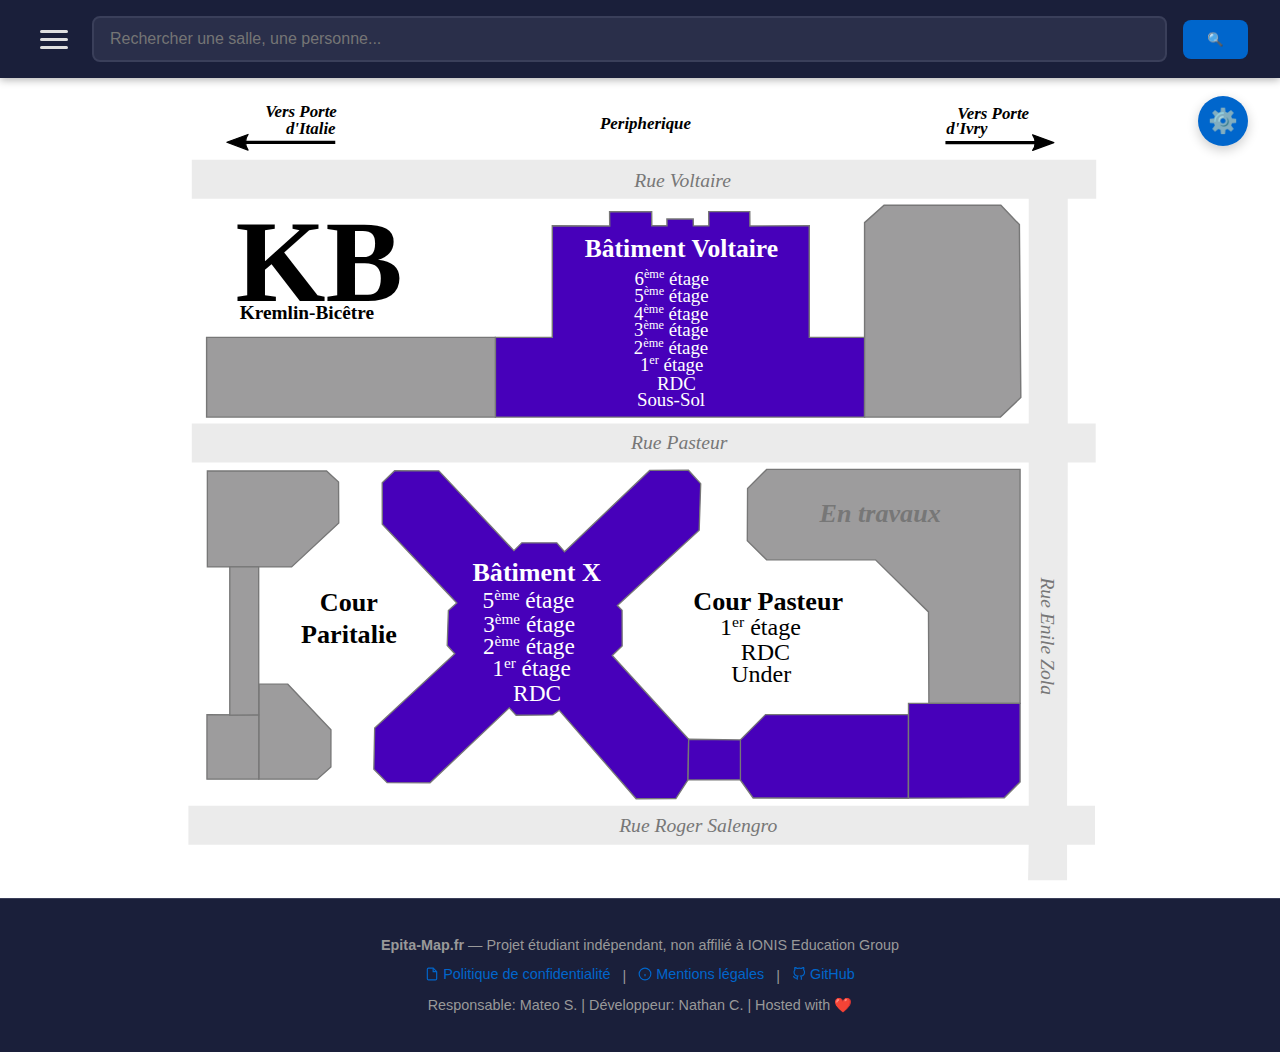
<file: src/index.html>
<!DOCTYPE html>
<html lang="fr">
<head>
    <meta charset="utf-8" />
    <meta name="viewport" content="width=device-width, initial-scale=1" />
    <meta name="description" content="Epita-Map: Trouvez facilement votre salle à Epita et oubliez les 404 Room Not Found" />
    <meta name="keywords" content="Epimap Epita Map Plan Campus Epitech KB Villejuif" />
    <meta name="author" content="Nathan Chevalier & Mateo S." />
    <meta name="theme-color" content="#0d1230" />
    <title>Epimap</title>
    <link rel="icon" type="image/png" href="img/favicon.png" />

<style>
/* Reset & Base */
* {
    margin: 0;
    padding: 0;
    box-sizing: border-box;
}

body {
    font-family: -apple-system, BlinkMacSystemFont, 'Segoe UI', Roboto, Oxygen, Ubuntu, Cantarell, sans-serif;
    background: #f5f5f5;
    color: #333;
    overflow-x: hidden;
    position: relative;
}

body.legal-mode {
    overflow: hidden;
}

body.darkmode {
    background: #0d1230;
    color: #e0e0e0;
}

/* Header */
header {
    display: flex;
    align-items: center;
    gap: 1rem;
    padding: 1rem 2rem;
    background: white;
    box-shadow: 0 2px 8px rgba(0,0,0,0.1);
    position: sticky;
    top: 0;
    z-index: 100;
}

body.darkmode header {
    background: #1a1f3a;
    box-shadow: 0 2px 8px rgba(0,0,0,0.3);
}

#btn-menu {
    cursor: pointer;
    display: flex;
    flex-direction: column;
    gap: 5px;
    padding: 8px;
    transition: transform 0.2s;
}

#btn-menu:hover {
    transform: scale(1.1);
}

#btn-menu div {
    width: 28px;
    height: 3px;
    background: #333;
    border-radius: 2px;
    transition: 0.3s;
}

body.darkmode #btn-menu div {
    background: #e0e0e0;
}

header input[type="text"] {
    flex: 1;
    padding: 0.75rem 1rem;
    border: 2px solid #ddd;
    border-radius: 8px;
    font-size: 1rem;
    outline: none;
    transition: border 0.2s;
}

header input[type="text"]:focus {
    border-color: #0066cc;
}

body.darkmode header input[type="text"] {
    background: #2a2f4a;
    border-color: #3a3f5a;
    color: #e0e0e0;
}

header button {
    padding: 0.75rem 1.5rem;
    background: #0066cc;
    color: white;
    border: none;
    border-radius: 8px;
    cursor: pointer;
    font-weight: 600;
    transition: background 0.2s;
}

header button:hover {
    background: #0052a3;
}

header button::before {
    content: "🔍";
}

/* Settings Button */
#btn-settings {
    position: fixed;
    top: 6rem;
    right: 2rem;
    width: 50px;
    height: 50px;
    background: #0066cc;
    border-radius: 50%;
    cursor: pointer;
    box-shadow: 0 4px 12px rgba(0,0,0,0.2);
    z-index: 99;
    display: flex;
    align-items: center;
    justify-content: center;
    transition: transform 0.2s;
}

#btn-settings:hover {
    transform: scale(1.1);
}

#btn-settings::before {
    content: "⚙️";
    font-size: 1.5rem;
}

/* Navigation Menu */
#nav-menu {
    position: fixed;
    left: -400px;
    top: 0;
    width: 380px;
    height: 100vh;
    background: white;
    box-shadow: 2px 0 12px rgba(0,0,0,0.15);
    padding: 2rem;
    transition: left 0.3s ease;
    z-index: 101;
    overflow-y: auto;
}

body.darkmode #nav-menu {
    background: #1a1f3a;
}

#nav-menu.active {
    left: 0;
}

#nav-menu ul {
    list-style: none;
}

#nav-menu > ul > li {
    margin-bottom: 1rem;
}

#nav-menu a {
    display: block;
    padding: 0.75rem 1rem;
    color: #333;
    text-decoration: none;
    border-radius: 6px;
    transition: background 0.2s;
    font-weight: 500;
}

body.darkmode #nav-menu a {
    color: #e0e0e0;
}

#nav-menu a.menu-itm-campus {
    background: #0066cc;
    color: white;
    font-weight: 600;
    font-size: 1.1rem;
    margin-bottom: 0.5rem;
}

#nav-menu a.menu-itm-campus:hover {
    background: #0052a3;
}

#nav-menu a.menu-itm-building {
    background: #f0f0f0;
    font-weight: 600;
    margin-left: 1rem;
    margin-top: 0.5rem;
}

body.darkmode #nav-menu a.menu-itm-building {
    background: #2a2f4a;
}

#nav-menu a.menu-itm-building:hover {
    background: #e0e0e0;
}

body.darkmode #nav-menu a.menu-itm-building:hover {
    background: #3a3f5a;
}

#nav-menu a.menu-itm-stage {
    background: transparent;
    margin-left: 2rem;
    padding: 0.5rem 1rem;
    font-size: 0.9rem;
}

#nav-menu a.menu-itm-stage:hover {
    background: #f9f9f9;
}

body.darkmode #nav-menu a.menu-itm-stage:hover {
    background: #2a2f4a;
}

#nav-menu ul ul {
    margin-top: 0.5rem;
}

#infooter {
    margin-top: 3rem;
    padding-top: 2rem;
    border-top: 1px solid #ddd;
    font-size: 0.85rem;
    color: #666;
    line-height: 1.6;
}

body.darkmode #infooter {
    border-color: #3a3f5a;
    color: #999;
}

#infooter a {
    color: #0066cc;
    text-decoration: none;
}

#infooter a:hover {
    text-decoration: underline;
}

/* Settings Panel */
#settings {
    position: fixed;
    right: -400px;
    top: 0;
    width: 380px;
    height: 100vh;
    background: white;
    box-shadow: -2px 0 12px rgba(0,0,0,0.15);
    padding: 2rem;
    transition: right 0.3s ease;
    z-index: 101;
    overflow-y: auto;
}

body.darkmode #settings {
    background: #1a1f3a;
}

#settings.active {
    right: 0;
}

#settings h3 {
    margin-bottom: 2rem;
    font-size: 1.5rem;
}

.setting {
    display: flex;
    align-items: center;
    justify-content: space-between;
    margin-bottom: 1.5rem;
    padding: 1rem;
    background: #f9f9f9;
    border-radius: 8px;
}

body.darkmode .setting {
    background: #2a2f4a;
}

.setting select {
    padding: 0.5rem;
    border: 1px solid #ddd;
    border-radius: 6px;
    background: white;
    color: #333;
    cursor: pointer;
}

body.darkmode .setting select {
    background: #1a1f3a;
    border-color: #3a3f5a;
    color: #e0e0e0;
}

#settings > span {
    display: block;
    margin-top: 2rem;
    padding-top: 2rem;
    border-top: 1px solid #ddd;
    font-size: 0.85rem;
    color: #666;
    line-height: 1.6;
}

body.darkmode #settings > span {
    border-color: #3a3f5a;
    color: #999;
}

#settings a {
    color: #0066cc;
    text-decoration: none;
}

#settings a:hover {
    text-decoration: underline;
}

/* Toggle Switch */
.onoffswitch {
    position: relative;
    width: 60px;
}

.onoffswitch-checkbox {
    position: absolute;
    opacity: 0;
    pointer-events: none;
}

.onoffswitch-label {
    display: block;
    overflow: hidden;
    cursor: pointer;
    height: 30px;
    padding: 0;
    line-height: 30px;
    border-radius: 30px;
    background-color: #ccc;
    transition: background-color 0.3s ease-in;
}

.onoffswitch-label:before {
    content: "";
    display: block;
    width: 26px;
    height: 26px;
    margin: 2px;
    background: white;
    position: absolute;
    top: 0;
    bottom: 0;
    right: 28px;
    border-radius: 50%;
    transition: all 0.3s ease-in 0s;
}

.onoffswitch-checkbox:checked + .onoffswitch-label {
    background-color: #0066cc;
}

.onoffswitch-checkbox:checked + .onoffswitch-label:before {
    right: 2px;
}

/* Container & Map */
#container {
    width: 100%;
    height: calc(100vh - 80px);
    min-height: 600px;
    overflow: auto;
    display: flex;
    align-items: center;
    justify-content: center;
    background: white;
    position: relative;
}

#container.legal-view {
    position: fixed;
    top: 0;
    left: 0;
    width: 100vw;
    height: 100vh;
    min-height: 100vh;
    display: block;
    align-items: initial;
    justify-content: initial;
    overflow-y: auto;
    overflow-x: hidden;
    z-index: 1000;
}

body.darkmode #container {
    background: #0d1230;
}

#container.darkmap {
    background: #0d1230;
}

#container svg {
    width: 100%;
    height: 100%;
    object-fit: contain;
}

/* Info Menu */
#info-menu {
    position: fixed;
    right: -420px;
    top: 0;
    width: 400px;
    height: 100vh;
    background: white;
    box-shadow: -2px 0 12px rgba(0,0,0,0.15);
    padding: 2rem;
    transition: right 0.3s ease;
    z-index: 101;
    overflow-y: auto;
}

body.darkmode #info-menu {
    background: #1a1f3a;
}

#info-menu.active {
    right: 0;
}

#info-menu h4 {
    margin-bottom: 0.5rem;
    font-size: 1.2rem;
}

#info-menu h5 {
    margin-top: 1rem;
    margin-bottom: 0.5rem;
}

#info-menu span {
    color: #666;
    font-size: 0.9rem;
}

body.darkmode #info-menu span {
    color: #999;
}

.search-result {
    padding: 1rem;
    background: #f9f9f9;
    border-radius: 8px;
    margin-bottom: 1rem;
    cursor: pointer;
    transition: background 0.2s;
}

body.darkmode .search-result {
    background: #2a2f4a;
}

.search-result:hover {
    background: #e0e0e0;
}

body.darkmode .search-result:hover {
    background: #3a3f5a;
}

.search-result h4 {
    margin-bottom: 0.5rem;
}

/* Map Label */
#map-label {
    position: fixed;
    bottom: 2rem;
    left: 2rem;
    background: white;
    padding: 1rem 1.5rem;
    border-radius: 8px;
    box-shadow: 0 2px 12px rgba(0,0,0,0.15);
    display: none;
    align-items: center;
    gap: 1rem;
}

body.darkmode #map-label {
    background: #1a1f3a;
}

#map-label.active {
    display: flex;
}

.map-icon {
    width: 40px;
    height: 40px;
    background: #0066cc;
    border-radius: 50%;
    display: flex;
    align-items: center;
    justify-content: center;
}

.map-icon::before {
    content: "📍";
    font-size: 1.5rem;
}

/* Footer */
footer {
    padding: 2rem;
    text-align: center;
    background: white;
    border-top: 1px solid #ddd;
    font-size: 0.9rem;
    color: #666;
}

body.darkmode footer {
    background: #1a1f3a;
    border-color: #3a3f5a;
    color: #999;
}

footer a {
    color: #0066cc;
    text-decoration: none;
}

footer a:hover {
    text-decoration: underline;
}

/* Cache */
#cache {
    display: none;
}

/* Legal Pages */
.legal-page {
    max-width: 900px;
    margin: 0 auto;
    padding: 3rem 2rem;
    background: white !important;
    border-radius: 0;
    color: #111 !important;
    min-height: 100vh;
    box-sizing: border-box;
}

.legal-page h1 {
    font-size: 2rem;
    margin-bottom: 1.5rem;
    color: #0066cc;
    display: flex;
    align-items: center;
    gap: 0.75rem;
}

.legal-page h1 svg {
    width: 32px;
    height: 32px;
    flex-shrink: 0;
}

.legal-page h2 {
    font-size: 1.5rem;
    margin-top: 2rem;
    margin-bottom: 1rem;
    color: #333;
    display: flex;
    align-items: center;
    gap: 0.5rem;
}

.legal-page h2 svg {
    width: 24px;
    height: 24px;
    flex-shrink: 0;
}

.legal-page p {
    line-height: 1.8;
    margin-bottom: 1rem;
    color: #111;
}

.legal-page ul {
    margin-left: 2rem;
    margin-bottom: 1rem;
    line-height: 1.8;
}

.legal-page li {
    margin-bottom: 0.5rem;
    color: #111;
}

.legal-page a {
    color: #0066cc;
    text-decoration: none;
    display: inline-flex;
    align-items: center;
    gap: 0.25rem;
}

.legal-page a:hover {
    text-decoration: underline;
}

.legal-page a svg {
    width: 14px;
    height: 14px;
}

.legal-page .info-box {
    padding: 1rem;
    margin-bottom: 1rem;
    background: #e8f4fd;
    border-left: 4px solid #0066cc;
    border-radius: 4px;
}

.legal-page .warning-box {
    padding: 1rem;
    margin-bottom: 1rem;
    background: #fff3cd;
    border-left: 4px solid #ffc107;
    border-radius: 4px;
}

.legal-page .btn-back {
    display: inline-flex;
    align-items: center;
    gap: 0.5rem;
    margin-top: 2rem;
    padding: 0.75rem 2rem;
    background: #0066cc;
    color: white !important;
    border: none;
    border-radius: 8px;
    cursor: pointer;
    font-size: 1rem;
    font-weight: 600;
    text-decoration: none;
    transition: background 0.2s;
}

.legal-page .btn-back:hover {
    background: #0052a3;
}

.legal-page .btn-back svg {
    width: 18px;
    height: 18px;
}

.legal-page em {
    color: #666;
}

.legal-page .contact-info {
    display: flex;
    align-items: center;
    gap: 0.5rem;
    margin-bottom: 0.5rem;
}

.legal-page .contact-info svg {
    width: 18px;
    height: 18px;
    flex-shrink: 0;
}

/* Responsive Legal Pages */
@media (max-width: 1024px) {
    .legal-page {
        max-width: 100%;
        padding: 2rem 1.5rem 4rem 1.5rem;
    }
}

@media (max-width: 768px) {
    header {
        padding: 0.75rem 1rem;
        flex-wrap: wrap;
    }

    header input[type="text"] {
        width: 100%;
        order: 3;
        margin-top: 0.5rem;
    }

    #nav-menu, #settings, #info-menu {
        width: 90%;
        max-width: 350px;
    }

    #nav-menu {
        left: -100%;
    }

    #settings, #info-menu {
        right: -100%;
    }

    #btn-settings {
        right: 1rem;
        width: 45px;
        height: 45px;
    }

    #container {
        height: calc(100vh - 120px);
    }

    .legal-page {
        padding: 2rem 1rem 5rem 1rem;
    }

    .legal-page h1 {
        font-size: 1.5rem;
    }

    .legal-page h1 svg {
        width: 28px;
        height: 28px;
    }

    .legal-page h2 {
        font-size: 1.2rem;
        margin-top: 1.5rem;
    }

    .legal-page h2 svg {
        width: 20px;
        height: 20px;
    }

    .legal-page ul {
        margin-left: 1.5rem;
    }

    .legal-page .btn-back {
        width: calc(100% - 2rem);
        max-width: 500px;
        justify-content: center;
        padding: 1rem 1.5rem;
        position: fixed;
        bottom: 1rem;
        left: 50%;
        transform: translateX(-50%);
        margin: 0;
        background: #0066cc;
        box-shadow: 0 -4px 20px rgba(0,0,0,0.2);
        z-index: 100;
    }
}

@media (max-width: 480px) {
    .legal-page {
        padding: 1.5rem 1rem 6rem 1rem;
        min-height: 100vh;
    }

    .legal-page h1 {
        font-size: 1.3rem;
        flex-wrap: wrap;
        margin-bottom: 1rem;
    }

    .legal-page h2 {
        font-size: 1.1rem;
        flex-wrap: wrap;
        margin-top: 1.5rem;
    }

    .legal-page p {
        font-size: 0.95rem;
    }

    .legal-page ul {
        margin-left: 1rem;
        font-size: 0.95rem;
    }

    .legal-page .info-box,
    .legal-page .warning-box {
        padding: 0.75rem;
        font-size: 0.9rem;
    }

    .legal-page .contact-info {
        flex-direction: column;
        align-items: flex-start;
        gap: 0.25rem;
    }

    .legal-page .btn-back {
        width: calc(100% - 2rem);
        position: fixed;
        bottom: 1rem;
        left: 1rem;
        transform: none;
        padding: 1rem;
        box-shadow: 0 -4px 20px rgba(0,0,0,0.25);
    }
}

/* Loading Spinner */
.loading {
    display: inline-block;
    width: 50px;
    height: 50px;
    border: 4px solid rgba(0,102,204,0.2);
    border-radius: 50%;
    border-top-color: #0066cc;
    animation: spin 1s linear infinite;
}

@keyframes spin {
    to { transform: rotate(360deg); }
}
</style>
</head>

<body class="darkmode">

<header>
    <div id="btn-menu">
        <div></div>
        <div></div>
        <div></div>
    </div>
    <input type="text" name="search" placeholder="Rechercher une salle, une personne..." />
    <button></button>
</header>

<div id="btn-settings"></div>

<nav id="info-menu">
    <div>
        <div></div>
        <div>
            <h4>Nom de la salle</h4>
            <span>Description de la salle</span>
            <div>
                <div></div>
                <div>
                    <h5>Nom de la personne</h5>
                    <span>Description de la personne</span>
                </div>
            </div>
        </div>
    </div>
    <div>
        <div id="search-result-template" class="search-result">
            <h4></h4>
            <span></span>
        </div>
    </div>
</nav>

<nav id="nav-menu">
    <div style="padding: 1rem; margin-bottom: 1rem; background: rgba(0,102,204,0.1); border-radius: 8px; font-size: 0.85rem;">
        <strong>ℹ️ Navigation</strong><br>
        Cliquez sur un campus puis sur un étage pour afficher le plan
    </div>
    <ul>
        <li><a href="#kb" class="menu-itm-campus" data-map="maps/kb.svg">🏫 Kremlin-Bicêtre</a>
            <ul>
                <li><a href="#voltaire" class="menu-itm-building">Voltaire</a>
                    <ul>
                        <li><a href="#kb-v-1" class="menu-itm-stage" data-map="maps/kb-voltaire-f-1.svg">Voltaire Sous-sol</a></li>
                        <li><a href="#kb-v0" class="menu-itm-stage" data-map="maps/kb-voltaire-f0.svg">Voltaire RdC</a></li>
                        <li><a href="#kb-v1" class="menu-itm-stage" data-map="maps/kb-voltaire-f1.svg">Voltaire 1er étage</a></li>
                        <li><a href="#kb-v2" class="menu-itm-stage" data-map="maps/kb-voltaire-f2.svg">Voltaire 2ème étage</a></li>
                        <li><a href="#kb-v3" class="menu-itm-stage" data-map="maps/kb-voltaire-f3.svg">Voltaire 3ème étage</a></li>
                        <li><a href="#kb-v4" class="menu-itm-stage" data-map="maps/kb-voltaire-f4.svg">Voltaire 4ème étage</a></li>
                        <li><a href="#kb-v5" class="menu-itm-stage" data-map="maps/kb-voltaire-f5.svg">Voltaire 5ème étage</a></li>
                        <li><a href="#kb-v6" class="menu-itm-stage" data-map="maps/kb-voltaire-f6.svg">Voltaire 6ème étage</a></li>
                    </ul>
                </li>
                <li><a href="#paritalie" class="menu-itm-building">Paritalie</a>
                    <ul>
                        <li><a href="#kb-p0" class="menu-itm-stage" data-map="maps/kb-paritalie-f0.svg">Paritalie RdC</a></li>
                        <li><a href="#kb-p1" class="menu-itm-stage" data-map="maps/kb-paritalie-f1.svg">Paritalie 1er étage</a></li>
                        <li><a href="#kb-p2" class="menu-itm-stage" data-map="maps/kb-paritalie-f2.svg">Paritalie 2ème étage</a></li>
                        <li><a href="#kb-p3" class="menu-itm-stage" data-map="maps/kb-paritalie-f3.svg">Paritalie 3ème étage</a></li>
                        <li><a href="#kb-p4" class="menu-itm-stage" data-map="maps/kb-paritalie-f4.svg">Paritalie 4ème étage</a></li>
                        <li><a href="#kb-p5" class="menu-itm-stage" data-map="maps/kb-paritalie-f5.svg">Paritalie 5ème étage</a></li>
                    </ul>
                </li>
                <li><a href="#pasteur" class="menu-itm-building">Pasteur</a>
                    <ul>
                        <li><a href="#kb-pa-2" class="menu-itm-stage" data-map="maps/kb-pasteur-f-2.svg">Pasteur -2 (Under)</a></li>
                        <li><a href="#kb-pa-1" class="menu-itm-stage" data-map="maps/kb-pasteur-f-1.svg">Pasteur -1 (Inter-sol)</a></li>
                        <li><a href="#kb-pa0" class="menu-itm-stage" data-map="maps/kb-pasteur-f0.svg">Pasteur RdC</a></li>
                        <li><a href="#kb-pa1" class="menu-itm-stage" data-map="maps/kb-pasteur-f1.svg">Pasteur 1er étage</a></li>
                        <li><a href="#kb-pa2" class="menu-itm-stage" data-map="maps/kb-pasteur-f2.svg">Pasteur 2ème étage</a></li>
                    </ul>
                </li>
            </ul>
        </li>

        <li><a href="#vj" class="menu-itm-campus" data-map="maps/vj.svg">🏫 Villejuif</a>
            <ul>
                <li><a href="#va" class="menu-itm-building">VA</a>
                    <ul>
                        <li><a href="#vj-va-1" class="menu-itm-stage" data-map="maps/vj-va-f-1.svg">VA Sous-sol</a></li>
                        <li><a href="#vj-va0" class="menu-itm-stage" data-map="maps/vj-va-f0.svg">VA RdC</a></li>
                        <li><a href="#vj-va1" class="menu-itm-stage" data-map="maps/vj-va-f1.svg">VA 1er étage</a></li>
                        <li><a href="#vj-va2" class="menu-itm-stage" data-map="maps/vj-va-f2.svg">VA 2ème étage</a></li>
                        <li><a href="#vj-va3" class="menu-itm-stage" data-map="maps/vj-va-f3.svg">VA 3ème étage</a></li>
                    </ul>
                </li>
                <li><a href="#vb" class="menu-itm-building">VB</a>
                    <ul>
                        <li><a href="#vj-vb0" class="menu-itm-stage">VB 0 (Bientôt)</a></li>
                        <li><a href="#vj-vb1" class="menu-itm-stage">VB 1 (Bientôt)</a></li>
                    </ul>
                </li>
                <li><a href="#vjc" class="menu-itm-building">VJC</a>
                    <ul>
                        <li><a href="#vj-vjc0b" class="menu-itm-stage" data-map="maps/vj-vjc-f0b.svg">VJC RdC Bas</a></li>
                        <li><a href="#vj-vjc0h" class="menu-itm-stage" data-map="maps/vj-vjc-f0h.svg">VJC RdC Haut</a></li>
                        <li><a href="#vj-vjc1" class="menu-itm-stage" data-map="maps/vj-vjc-f1.svg">VJC 1er étage</a></li>
                        <li><a href="#vj-vjc2" class="menu-itm-stage" data-map="maps/vj-vjc-f2.svg">VJC 2ème étage</a></li>
                        <li><a href="#vj-vjc3" class="menu-itm-stage" data-map="maps/vj-vjc-f3.svg">VJC 3ème étage</a></li>
                    </ul>
                </li>
            </ul>
        </li>

        <li><a href="#lyon" class="menu-itm-campus">🏫 Lyon</a>
            <ul>
                <li><a href="#lyon1" class="menu-itm-building">Lyon (Bientôt)</a></li>
            </ul>
        </li>

        <li><a href="#toulouse" class="menu-itm-campus">🏫 Toulouse</a>
            <ul>
                <li><a href="#tlse" class="menu-itm-building">Toulouse (Bientôt)</a></li>
            </ul>
        </li>

        <li><a href="#special" class="menu-itm-campus">⭐ SPÉCIALES</a>
            <ul>
                <li><a href="#events" class="menu-itm-building">Événements</a>
                    <ul>
                        <li><a href="#prologin2025" class="menu-itm-stage" data-map="maps/others-prologin-f2025.svg">Finale Prologin 2025</a></li>
                    </ul>
                </li>
            </ul>
        </li>

        <div id="infooter">
            <strong style="display: flex; align-items: center; gap: 0.5rem; margin-bottom: 1rem;">
                <svg viewBox="0 0 24 24" fill="none" stroke="currentColor" stroke-width="2" style="width: 20px; height: 20px;">
                    <circle cx="12" cy="12" r="10"/>
                    <line x1="12" y1="16" x2="12" y2="12"/>
                    <line x1="12" y1="8" x2="12.01" y2="8"/>
                </svg>
                Informations légales
            </strong>
            
            <p style="display: flex; align-items: center; gap: 0.5rem; margin-bottom: 0.5rem;">
                <svg viewBox="0 0 24 24" fill="none" stroke="currentColor" stroke-width="2" style="width: 16px; height: 16px;">
                    <path d="M4 4h16c1.1 0 2 .9 2 2v12c0 1.1-.9 2-2 2H4c-1.1 0-2-.9-2-2V6c0-1.1.9-2 2-2z"/>
                    <polyline points="22,6 12,13 2,6"/>
                </svg>
                Responsable : <a href="mailto:mateo.schwab@epita.fr">mateo.schwab@epita.fr</a>
            </p>
            <p style="display: flex; align-items: center; gap: 0.5rem; margin-bottom: 1rem;">
                <svg viewBox="0 0 24 24" fill="none" stroke="currentColor" stroke-width="2" style="width: 16px; height: 16px;">
                    <polyline points="16 18 22 12 16 6"/>
                    <polyline points="8 6 2 12 8 18"/>
                </svg>
                Epimap Dev. : <a href="mailto:nathan.chevalier@epita.fr">nathan.chevalier@epita.fr</a>
            </p>
            
            <div style="margin-bottom: 1rem;">
                <a href="#" id="privacy-link" style="color: #0066cc; text-decoration: none; display: inline-flex; align-items: center; gap: 0.25rem; margin-right: 1rem;">
                    <svg viewBox="0 0 24 24" fill="none" stroke="currentColor" stroke-width="2" style="width: 14px; height: 14px;">
                        <path d="M14 2H6a2 2 0 0 0-2 2v16a2 2 0 0 0 2 2h12a2 2 0 0 0 2-2V8z"/>
                        <polyline points="14 2 14 8 20 8"/>
                    </svg>
                    Confidentialité
                </a>
                <a href="#" id="mentions-link" style="color: #0066cc; text-decoration: none; display: inline-flex; align-items: center; gap: 0.25rem;">
                    <svg viewBox="0 0 24 24" fill="none" stroke="currentColor" stroke-width="2" style="width: 14px; height: 14px;">
                        <circle cx="12" cy="12" r="10"/>
                        <line x1="12" y1="16" x2="12" y2="12"/>
                        <line x1="12" y1="8" x2="12.01" y2="8"/>
                    </svg>
                    Mentions légales
                </a>
            </div>
            
            <p style="display: flex; align-items: flex-start; gap: 0.5rem; margin-bottom: 1rem; font-size: 0.9rem;">
                <svg viewBox="0 0 24 24" fill="none" stroke="currentColor" stroke-width="2" style="width: 16px; height: 16px; margin-top: 0.2rem; flex-shrink: 0;">
                    <path d="M10.29 3.86L1.82 18a2 2 0 0 0 1.71 3h16.94a2 2 0 0 0 1.71-3L13.71 3.86a2 2 0 0 0-3.42 0z"/>
                    <line x1="12" y1="9" x2="12" y2="13"/>
                    <line x1="12" y1="17" x2="12.01" y2="17"/>
                </svg>
                <span><strong>Projet étudiant indépendant</strong>, non affilié à IONIS Education Group. Les plans sont fournis à titre indicatif.</span>
            </p>
            
            <p style="font-size: 0.85rem; color: #999;">
                Hosted with ❤️ by Mateo S.
            </p>
            <p style="display: flex; align-items: center; gap: 0.5rem; font-size: 0.85rem;">
                <svg viewBox="0 0 24 24" fill="none" stroke="currentColor" stroke-width="2" style="width: 14px; height: 14px;">
                    <path d="M9 19c-5 1.5-5-2.5-7-3m14 6v-3.87a3.37 3.37 0 0 0-.94-2.61c3.14-.35 6.44-1.54 6.44-7A5.44 5.44 0 0 0 20 4.77 5.07 5.07 0 0 0 19.91 1S18.73.65 16 2.48a13.38 13.38 0 0 0-7 0C6.27.65 5.09 1 5.09 1A5.07 5.07 0 0 0 5 4.77a5.44 5.44 0 0 0-1.5 3.78c0 5.42 3.3 6.61 6.44 7A3.37 3.37 0 0 0 9 18.13V22"/>
                </svg>
                <a href="https://github.com/realone852147/epimap-secours" target="_blank">Contribute on GitHub</a>
            </p>
        </div>
    </ul>
</nav>

<section id="settings">
    <h3>Paramètres</h3>
    <div class="setting">
        <span>Mode Sombre</span>
        <div class="onoffswitch">
            <input type="checkbox" name="darkmodeSwitch" class="onoffswitch-checkbox" id="darkmodeSwitch" tabindex="0" checked>
            <label class="onoffswitch-label" for="darkmodeSwitch">
                <span class="onoffswitch-inner"></span>
                <span class="onoffswitch-switch"></span>
            </label>
        </div>
    </div>
    <div class="setting">
        <span>Enrichir l'affichage</span>
        <div class="onoffswitch">
            <input type="checkbox" name="enrichedSwitch" class="onoffswitch-checkbox" id="enrichedSwitch" tabindex="0">
            <label class="onoffswitch-label" for="enrichedSwitch">
                <span class="onoffswitch-inner"></span>
                <span class="onoffswitch-switch"></span>
            </label>
        </div>
    </div>
    <div class="setting">
        <span>Langue</span>
        <select>
            <option value="fr">FR</option>
            <option value="en">EN</option>
        </select>
    </div>
    <span>
        <strong style="display: flex; align-items: center; gap: 0.5rem; margin-bottom: 1rem;">
            <svg viewBox="0 0 24 24" fill="none" stroke="currentColor" stroke-width="2" style="width: 18px; height: 18px;">
                <path d="M4 4h16c1.1 0 2 .9 2 2v12c0 1.1-.9 2-2 2H4c-1.1 0-2-.9-2-2V6c0-1.1.9-2 2-2z"/>
                <polyline points="22,6 12,13 2,6"/>
            </svg>
            Contact
        </strong>
        <p style="margin-left: 1.5rem; margin-bottom: 0.5rem;">Responsable : mateo.schwab@epita.fr</p>
        <p style="margin-left: 1.5rem; margin-bottom: 1.5rem;">Epimap Dev. : nathan.chevalier@epita.fr</p>
        
        <strong style="display: flex; align-items: center; gap: 0.5rem; margin-bottom: 1rem;">
            <svg viewBox="0 0 24 24" fill="none" stroke="currentColor" stroke-width="2" style="width: 18px; height: 18px;">
                <rect x="3" y="11" width="18" height="11" rx="2" ry="2"/>
                <path d="M7 11V7a5 5 0 0 1 10 0v4"/>
            </svg>
            Confidentialité
        </strong>
        <p style="margin-left: 1.5rem; margin-bottom: 0.5rem;">Ce site ne collecte aucune donnée personnelle.</p>
        <p style="margin-left: 1.5rem; margin-bottom: 1.5rem;">
            <a href="#" id="settings-privacy-link" style="color: #0066cc; text-decoration: none; display: inline-flex; align-items: center; gap: 0.25rem;">
                Voir la politique complète
                <svg viewBox="0 0 24 24" fill="none" stroke="currentColor" stroke-width="2" style="width: 12px; height: 12px;">
                    <polyline points="9 18 15 12 9 6"/>
                </svg>
            </a>
        </p>
        
        <p style="font-size: 0.85rem; color: #999; margin-bottom: 0.5rem;">Hosted with ❤️ by Mateo S.</p>
        <p style="display: flex; align-items: center; gap: 0.5rem; font-size: 0.85rem;">
            <svg viewBox="0 0 24 24" fill="none" stroke="currentColor" stroke-width="2" style="width: 14px; height: 14px;">
                <path d="M9 19c-5 1.5-5-2.5-7-3m14 6v-3.87a3.37 3.37 0 0 0-.94-2.61c3.14-.35 6.44-1.54 6.44-7A5.44 5.44 0 0 0 20 4.77 5.07 5.07 0 0 0 19.91 1S18.73.65 16 2.48a13.38 13.38 0 0 0-7 0C6.27.65 5.09 1 5.09 1A5.07 5.07 0 0 0 5 4.77a5.44 5.44 0 0 0-1.5 3.78c0 5.42 3.3 6.61 6.44 7A3.37 3.37 0 0 0 9 18.13V22"/>
            </svg>
            <a href="https://github.com/realone852147/epimap-secours" target="_blank" style="color: #0066cc; text-decoration: none;">Contribute on GitHub</a>
        </p>
    </span>
</section>

<section id="cache"><div></div></section>

<section id="container" class="darkmap" contenturl="maps/kb.svg">
    <div style="text-align: center; padding: 2rem;">
        <div class="loading"></div>
        <p style="margin-top: 1rem;">Chargement de la carte...</p>
        <p style="font-size: 0.9rem; color: #666; margin-top: 0.5rem;">Sélectionnez un étage dans le menu</p>
    </div>
</section>

<section id="map-label">
    <div class="map-icon"></div>
    <div>
        <div>Information</div>
    </div>
</section>

<footer>
    <p style="line-height: 2;">
        <strong>Epita-Map.fr</strong> — Projet étudiant indépendant, non affilié à IONIS Education Group<br>
        <a href="#" id="footer-privacy-link" style="color: #0066cc; text-decoration: none; display: inline-flex; align-items: center; gap: 0.25rem;">
            <svg viewBox="0 0 24 24" fill="none" stroke="currentColor" stroke-width="2" style="width: 14px; height: 14px;">
                <path d="M14 2H6a2 2 0 0 0-2 2v16a2 2 0 0 0 2 2h12a2 2 0 0 0 2-2V8z"/>
                <polyline points="14 2 14 8 20 8"/>
            </svg>
            Politique de confidentialité
        </a>
        <span style="margin: 0 0.5rem;">|</span>
        <a href="#" id="footer-mentions-link" style="color: #0066cc; text-decoration: none; display: inline-flex; align-items: center; gap: 0.25rem;">
            <svg viewBox="0 0 24 24" fill="none" stroke="currentColor" stroke-width="2" style="width: 14px; height: 14px;">
                <circle cx="12" cy="12" r="10"/>
                <line x1="12" y1="16" x2="12" y2="12"/>
                <line x1="12" y1="8" x2="12.01" y2="8"/>
            </svg>
            Mentions légales
        </a>
        <span style="margin: 0 0.5rem;">|</span>
        <a href="https://github.com/realone852147/epimap-secours" target="_blank" style="color: #0066cc; text-decoration: none; display: inline-flex; align-items: center; gap: 0.25rem;">
            <svg viewBox="0 0 24 24" fill="none" stroke="currentColor" stroke-width="2" style="width: 14px; height: 14px;">
                <path d="M9 19c-5 1.5-5-2.5-7-3m14 6v-3.87a3.37 3.37 0 0 0-.94-2.61c3.14-.35 6.44-1.54 6.44-7A5.44 5.44 0 0 0 20 4.77 5.07 5.07 0 0 0 19.91 1S18.73.65 16 2.48a13.38 13.38 0 0 0-7 0C6.27.65 5.09 1 5.09 1A5.07 5.07 0 0 0 5 4.77a5.44 5.44 0 0 0-1.5 3.78c0 5.42 3.3 6.61 6.44 7A3.37 3.37 0 0 0 9 18.13V22"/>
            </svg>
            GitHub
        </a>
        <br>
        Responsable: Mateo S. | Développeur: Nathan C. | Hosted with ❤️
    </p>
    <div class="log-box" style="display: none"><div>X</div></div>
</footer>

<script>
// Main Application
document.addEventListener("DOMContentLoaded", () => {
    const body = document.body;
    const btnMenu = document.getElementById("btn-menu");
    const btnSettings = document.getElementById("btn-settings");
    const navMenu = document.getElementById("nav-menu");
    const settings = document.getElementById("settings");
    const infoMenu = document.getElementById("info-menu");
    const container = document.getElementById("container");
    const darkmodeSwitch = document.getElementById("darkmodeSwitch");
    const enrichedSwitch = document.getElementById("enrichedSwitch");
    const searchInput = document.querySelector('input[name="search"]');
    const searchBtn = document.querySelector('header button');

    // Toggle Menu
    btnMenu.addEventListener("click", () => {
        navMenu.classList.toggle("active");
        settings.classList.remove("active");
        infoMenu.classList.remove("active");
    });

    // Toggle Settings
    btnSettings.addEventListener("click", () => {
        settings.classList.toggle("active");
        navMenu.classList.remove("active");
        infoMenu.classList.remove("active");
    });

    // Dark Mode Toggle
    darkmodeSwitch.addEventListener("change", () => {
        body.classList.toggle("darkmode");
        container.classList.toggle("darkmap");
        localStorage.setItem('darkmode', body.classList.contains('darkmode'));
    });

    // Load Dark Mode Preference
    const savedDarkMode = localStorage.getItem('darkmode');
    if (savedDarkMode === 'false') {
        body.classList.remove('darkmode');
        container.classList.remove('darkmap');
        darkmodeSwitch.checked = false;
    }

    // Enriched Display Toggle
    enrichedSwitch.addEventListener("change", () => {
        const enriched = enrichedSwitch.checked;
        localStorage.setItem('enriched', enriched);
        console.log('Enriched display:', enriched);
    });

    // Load SVG Map
    async function loadMap(mapUrl) {
        if (!mapUrl) return;
        
        // Store function globally for legal page return
        window.loadMapFunction = loadMap;
        
        container.innerHTML = `
            <div style="text-align: center; padding: 2rem;">
                <div class="loading"></div>
                <p style="margin-top: 1rem;">Chargement de ${mapUrl}...</p>
            </div>
        `;

        try {
            const response = await fetch(mapUrl);
            if (!response.ok) {
                throw new Error(`HTTP error! status: ${response.status}`);
            }
            const svgText = await response.text();
            container.innerHTML = svgText;
            
            // Add interactivity to SVG elements
            const svg = container.querySelector('svg');
            if (svg) {
                svg.style.width = '100%';
                svg.style.height = '100%';
                svg.style.maxWidth = '100%';
                svg.style.maxHeight = '100%';
                
                // Add white background with 10px padding around SVG
                container.style.background = 'white';
                container.style.padding = '10px';
                
                // Make SVG interactive
                const rooms = svg.querySelectorAll('[id*="room"], [class*="room"], rect, path, polygon');
                rooms.forEach(room => {
                    room.style.cursor = 'pointer';
                    room.addEventListener('click', (e) => {
                        const roomId = e.target.id || e.target.getAttribute('data-room');
                        if (roomId) {
                            showRoomInfo(roomId, e.target);
                        }
                    });
                    
                    room.addEventListener('mouseenter', (e) => {
                        e.target.style.opacity = '0.7';
                        e.target.style.transition = 'opacity 0.2s';
                    });
                    
                    room.addEventListener('mouseleave', (e) => {
                        e.target.style.opacity = '1';
                    });
                });
            }
        } catch (error) {
            console.error('Error loading map:', error);
            // Reset container background on error
            container.style.background = '';
            container.style.padding = '';
            container.innerHTML = `
                <div style="text-align: center; padding: 2rem; color: #d32f2f;">
                    <h3>❌ Erreur de chargement</h3>
                    <p style="margin-top: 1rem;">Impossible de charger la carte: ${mapUrl}</p>
                    <p style="font-size: 0.9rem; margin-top: 0.5rem; color: #666;">
                        ${error.message}
                    </p>
                    <p style="font-size: 0.85rem; margin-top: 1rem; color: #999;">
                        Assurez-vous que le fichier SVG existe dans le dossier maps/
                    </p>
                </div>
            `;
        }
    }

    // Show Room Information
    function showRoomInfo(roomId, element) {
        const roomName = roomId || 'Salle inconnue';
        const roomDesc = element.getAttribute('data-description') || 'Aucune description disponible';
        
        infoMenu.querySelector('h4').textContent = roomName;
        infoMenu.querySelector('span').textContent = roomDesc;
        
        infoMenu.classList.add('active');
        navMenu.classList.remove('active');
        settings.classList.remove('active');
        
        // Highlight selected room
        document.querySelectorAll('svg [style*="stroke"]').forEach(el => {
            el.style.stroke = '';
            el.style.strokeWidth = '';
        });
        element.style.stroke = '#0066cc';
        element.style.strokeWidth = '3';
    }

    // Handle Map Navigation
    document.querySelectorAll('.menu-itm-stage, .menu-itm-campus').forEach(link => {
        link.addEventListener('click', async (e) => {
            e.preventDefault();
            const mapUrl = link.getAttribute('data-map');
            if (mapUrl) {
                await loadMap(mapUrl);
                navMenu.classList.remove('active');
                
                // Update URL hash
                window.location.hash = link.getAttribute('href');
            }
        });
    });

    // Building links (accordion behavior)
    document.querySelectorAll('.menu-itm-building').forEach(link => {
        link.addEventListener('click', (e) => {
            e.preventDefault();
            const ul = link.nextElementSibling;
            if (ul && ul.tagName === 'UL') {
                ul.style.display = ul.style.display === 'none' ? 'block' : 'none';
            }
        });
    });

    // Search Functionality
    function performSearch() {
        const query = searchInput.value.trim().toLowerCase();
        if (!query) return;

        // Reset container background
        container.style.background = '';
        container.style.padding = '';

        const results = [];
        document.querySelectorAll('.menu-itm-stage').forEach(link => {
            const text = link.textContent.toLowerCase();
            if (text.includes(query)) {
                results.push({
                    name: link.textContent,
                    map: link.getAttribute('data-map'),
                    link: link
                });
            }
        });

        if (results.length > 0) {
            displaySearchResults(results);
        } else {
            container.innerHTML = `
                <div style="text-align: center; padding: 2rem;">
                    <h3>🔍 Aucun résultat</h3>
                    <p style="margin-top: 1rem;">Aucune salle trouvée pour "${query}"</p>
                </div>
            `;
        }
    }

    function displaySearchResults(results) {
        // Reset container background when showing search results
        container.style.background = '';
        container.style.padding = '';
        
        infoMenu.innerHTML = `
            <h3 style="margin-bottom: 1.5rem;">Résultats de recherche (${results.length})</h3>
        `;
        
        results.forEach(result => {
            const div = document.createElement('div');
            div.className = 'search-result';
            div.innerHTML = `
                <h4>${result.name}</h4>
                <span>Cliquez pour afficher</span>
            `;
            div.addEventListener('click', async () => {
                if (result.map) {
                    await loadMap(result.map);
                    infoMenu.classList.remove('active');
                }
            });
            infoMenu.appendChild(div);
        });
        
        infoMenu.classList.add('active');
    }

    searchBtn.addEventListener('click', performSearch);
    searchInput.addEventListener('keypress', (e) => {
        if (e.key === 'Enter') {
            performSearch();
        }
    });

    // Close menus on outside click
    document.addEventListener('click', (e) => {
        if (!navMenu.contains(e.target) && !btnMenu.contains(e.target)) {
            navMenu.classList.remove('active');
        }
        if (!settings.contains(e.target) && !btnSettings.contains(e.target)) {
            settings.classList.remove('active');
        }
        if (!infoMenu.contains(e.target) && 
            !searchBtn.contains(e.target) && 
            !searchInput.contains(e.target)) {
            // Don't close info menu on outside click if it has content
        }
    });

    // Close menus on ESC key
    document.addEventListener('keydown', (e) => {
        if (e.key === 'Escape') {
            navMenu.classList.remove('active');
            settings.classList.remove('active');
            infoMenu.classList.remove('active');
        }
    });

    // Load initial map if hash present
    if (window.location.hash) {
        const link = document.querySelector(`a[href="${window.location.hash}"]`);
        if (link) {
            const mapUrl = link.getAttribute('data-map');
            if (mapUrl) {
                loadMap(mapUrl);
            }
        }
    } else {
        // Load default map
        const defaultMap = container.getAttribute('contenturl');
        if (defaultMap) {
            loadMap(defaultMap);
        }
    }

    // Initialize building submenus as collapsed
    document.querySelectorAll('.menu-itm-building + ul').forEach(ul => {
        ul.style.display = 'none';
    });

    console.log('✅ Epita-Map initialized successfully');
});

// Legal Pages Content
const legalPages = {
    privacy: `
        <div class="legal-page">
            <h1>📄 Politique de confidentialité</h1>
            
            <div class="info-box">
                <p style="font-size: 1.1rem; margin: 0;">
                    <strong>Epita-Map.fr</strong> ne collecte, ne stocke et ne partage <strong>aucune donnée personnelle</strong>.
                </p>
            </div>

            <h2>1. 🔍 Données collectées</h2>
            <ul>
                <li><strong>Aucune géolocalisation</strong> automatique ou manuelle n'est effectuée</li>
                <li><strong>Aucun compte utilisateur</strong> n'est requis pour utiliser le service</li>
                <li><strong>Aucun cookie de suivi</strong> ou de traçage n'est utilisé</li>
                <li><strong>Aucune analyse comportementale</strong> (pas de Google Analytics, Facebook Pixel, etc.)</li>
                <li>Les <strong>adresses IP ne sont pas visibles</strong> par notre serveur (tout le trafic passe via Cloudflare)</li>
            </ul>

            <h2>2. 🛡️ Sécurité et infrastructure</h2>
            <p>Le site est protégé par <strong>Cloudflare</strong> qui assure :</p>
            <ul>
                <li>Chiffrement HTTPS pour toutes les communications</li>
                <li>Protection anti-DDoS</li>
                <li>Cache de contenu pour améliorer les performances</li>
            </ul>
            <div class="warning-box">
                <p style="margin: 0;">
                    ⚠️ <strong>Note importante :</strong> Le trafic passe via Cloudflare pour des raisons de sécurité. 
                    Ce service peut traiter les adresses IP conformément à sa propre politique de confidentialité 
                    accessible sur <a href="https://www.cloudflare.com/fr-fr/privacypolicy/" target="_blank">cloudflare.com/privacypolicy</a>.
                </p>
            </div>

            <h2>3. 💾 Conservation des données</h2>
            <p><strong>Aucune donnée n'est conservée de manière persistante.</strong> Les seuls logs techniques générés sont :</p>
            <ul>
                <li>Anonymes (aucune IP visible)</li>
                <li>Temporaires (rétention de quelques jours maximum)</li>
                <li>Utilisés uniquement pour diagnostiquer les problèmes techniques</li>
            </ul>

            <h2>4. 🍪 Cookies et stockage local</h2>
            <p>Le site utilise uniquement le <strong>localStorage</strong> de votre navigateur pour sauvegarder vos préférences locales :</p>
            <ul>
                <li>Mode sombre activé/désactivé</li>
                <li>Préférence d'affichage enrichi</li>
            </ul>
            <p><em>Ces données restent sur votre appareil et ne sont jamais transmises à nos serveurs.</em></p>

            <h2>5. 🔗 Liens externes</h2>
            <p>Ce site peut contenir des liens vers des sites externes (GitHub, Cloudflare). Nous ne sommes pas responsables de leurs politiques de confidentialité.</p>

            <h2>6. ✉️ Contact</h2>
            <p>
                Pour toute question concernant cette politique de confidentialité :<br>
                📧 Responsable : <a href="mailto:mateo.schwab@epita.fr">mateo.schwab@epita.fr</a><br>
                📧 Epimap Dev. : <a href="mailto:nathan.chevalier@epita.fr">nathan.chevalier@epita.fr</a>
            </p>

            <p><em>Dernière mise à jour : Octobre 2025</em></p>

            <button class="btn-back" id="close-legal">← Retour à la carte</button>
        </div>
    `,
    
    mentions: `
        <div class="legal-page">
            <h1>⚖️ Mentions légales</h1>

            <h2>1. 📝 Éditeur du site</h2>
            <p>
                <strong>Nom du site :</strong> Epita-Map.fr<br>
                <strong>Nature :</strong> Projet étudiant bénévole<br>
                <strong>Responsable de publication :</strong> Mateo Schwab<br>
                <strong>Contact :</strong> <a href="mailto:mateo.schwab@epita.fr">mateo.schwab@epita.fr</a><br>
                <strong>Epimap Dev. :</strong> Nathan Chevalier (source du code)<br>
                <strong>Contact Epimap Dev. :</strong> <a href="mailto:nathan.chevalier@epita.fr">nathan.chevalier@epita.fr</a>
            </p>

            <h2>2. 🖥️ Hébergement</h2>
            <p>
                <strong>Hébergeur :</strong> Proxmox Local (Serveur privé)<br>
                <strong>Adresse :</strong> Non communiquée (hébergement privé)<br>
                <strong>Protection CDN :</strong> Cloudflare, Inc.<br>
                101 Townsend St, San Francisco, CA 94107, USA<br>
                <a href="https://www.cloudflare.com" target="_blank">www.cloudflare.com</a>
            </p>

            <h2>3. 🎯 Objet du site</h2>
            <p>
                Epita-Map.fr a pour objectif de fournir aux étudiants et visiteurs de l'EPITA un accès 
                simplifié aux plans des différents campus de l'école. Ce projet est <strong>indépendant</strong> 
                et <strong>non affilié</strong> à IONIS Education Group ou à l'EPITA.
            </p>

            <h2>4. 📜 Propriété intellectuelle</h2>
            <div class="warning-box">
                <p style="margin: 0;">
                    ⚠️ <strong>Disclaimer important :</strong><br>
                    • Les plans de campus appartiennent à l'EPITA / IONIS Education Group<br>
                    • Ce site est un projet étudiant utilisant ces plans à des fins <strong>éducatives et pratiques</strong><br>
                    • Aucune utilisation commerciale n'est faite de ces contenus<br>
                    • Si vous représentez l'EPITA et souhaitez le retrait de contenus, contactez-nous immédiatement à l'adresse 
                    <a href="mailto:contact@epita-map.fr" target="_blank">contact@epita-map.fr</a>
                </p>
            </div>
            <p>
                Le code source du site est disponible sous licence open-source sur 
                <a href="https://github.com/realone852147/epimap-secours" target="_blank">GitHub</a>.
            </p>

            <h2>5. ⚠️ Limitation de responsabilité</h2>
            <p>Les plans et informations fournis le sont <strong>à titre indicatif</strong>. Nous ne garantissons pas :</p>
            <ul>
                <li>L'exactitude totale des plans (des modifications de campus peuvent survenir)</li>
                <li>La disponibilité permanente du service</li>
                <li>L'absence d'erreurs ou d'interruptions</li>
            </ul>
            <p>Les utilisateurs sont invités à vérifier les informations en cas de doute.</p>

            <h2>6. 📞 Contact</h2>
            <p>
                Pour toute question, suggestion ou demande concernant le site :<br>
                📧 Responsable : <a href="mailto:mateo.schwab@epita.fr">mateo.schwab@epita.fr</a><br>
                📧 Epimap Dev. : <a href="mailto:nathan.chevalier@epita.fr">nathan.chevalier@epita.fr</a><br>
                💻 <a href="https://github.com/realone852147/epimap-secours" target="_blank">GitHub - Epita-Map</a>
            </p>

            <h2>7. 🇫🇷 Droit applicable</h2>
            <p>
                Les présentes mentions légales sont soumises au droit français. 
                En cas de litige, les tribunaux français seront seuls compétents.
            </p>

            <p><em>Dernière mise à jour : Octobre 2025</em></p>

            <button class="btn-back" id="close-legal">← Retour à la carte</button>
        </div>
    `
};

// Show Legal Pages
function showLegalPage(type) {
    const container = document.getElementById('container');
    const body = document.body;
    const elements = document.querySelectorAll('header, #btn-settings, #info-menu, #nav-menu, #settings, #map-label, footer');
    
    // Hide all elements
    elements.forEach(el => el.style.display = 'none');
    
    // Add legal mode classes
    container.classList.add('legal-view');
    body.classList.add('legal-mode');
    
    // Show legal content
    container.innerHTML = legalPages[type];
    container.style.background = '#f5f5f5';
    
    // Force scroll to top immediately
    setTimeout(() => {
        container.scrollTop = 0;
        document.documentElement.scrollTop = 0;
        document.body.scrollTop = 0;
    }, 0);
    
    // Add close button handler
    const closeBtn = document.getElementById('close-legal');
    if (closeBtn) {
        closeBtn.addEventListener('click', () => {
            // Remove legal mode classes
            container.classList.remove('legal-view');
            body.classList.remove('legal-mode');
            
            elements.forEach(el => el.style.display = '');
            container.innerHTML = `
                <div style="text-align: center; padding: 2rem;">
                    <div class="loading"></div>
                    <p style="margin-top: 1rem;">Chargement de la carte...</p>
                    <p style="font-size: 0.9rem; color: #666; margin-top: 0.5rem;">Sélectionnez un étage dans le menu</p>
                </div>
            `;
            container.style.background = '';
            
            // Reload default map
            const defaultMap = 'maps/kb.svg';
            const loadMapFunc = window.loadMapFunction;
            if (loadMapFunc) {
                loadMapFunc(defaultMap);
            }
        });
    }
}

// Add event listeners for legal links
document.addEventListener('DOMContentLoaded', () => {
    const privacyLinks = ['privacy-link', 'settings-privacy-link', 'footer-privacy-link'];
    const mentionsLinks = ['mentions-link', 'footer-mentions-link'];
    
    privacyLinks.forEach(id => {
        const link = document.getElementById(id);
        if (link) {
            link.addEventListener('click', (e) => {
                e.preventDefault();
                showLegalPage('privacy');
            });
        }
    });
    
    mentionsLinks.forEach(id => {
        const link = document.getElementById(id);
        if (link) {
            link.addEventListener('click', (e) => {
                e.preventDefault();
                showLegalPage('mentions');
            });
        }
    });
});
</script>

</body>
</html>
</file>
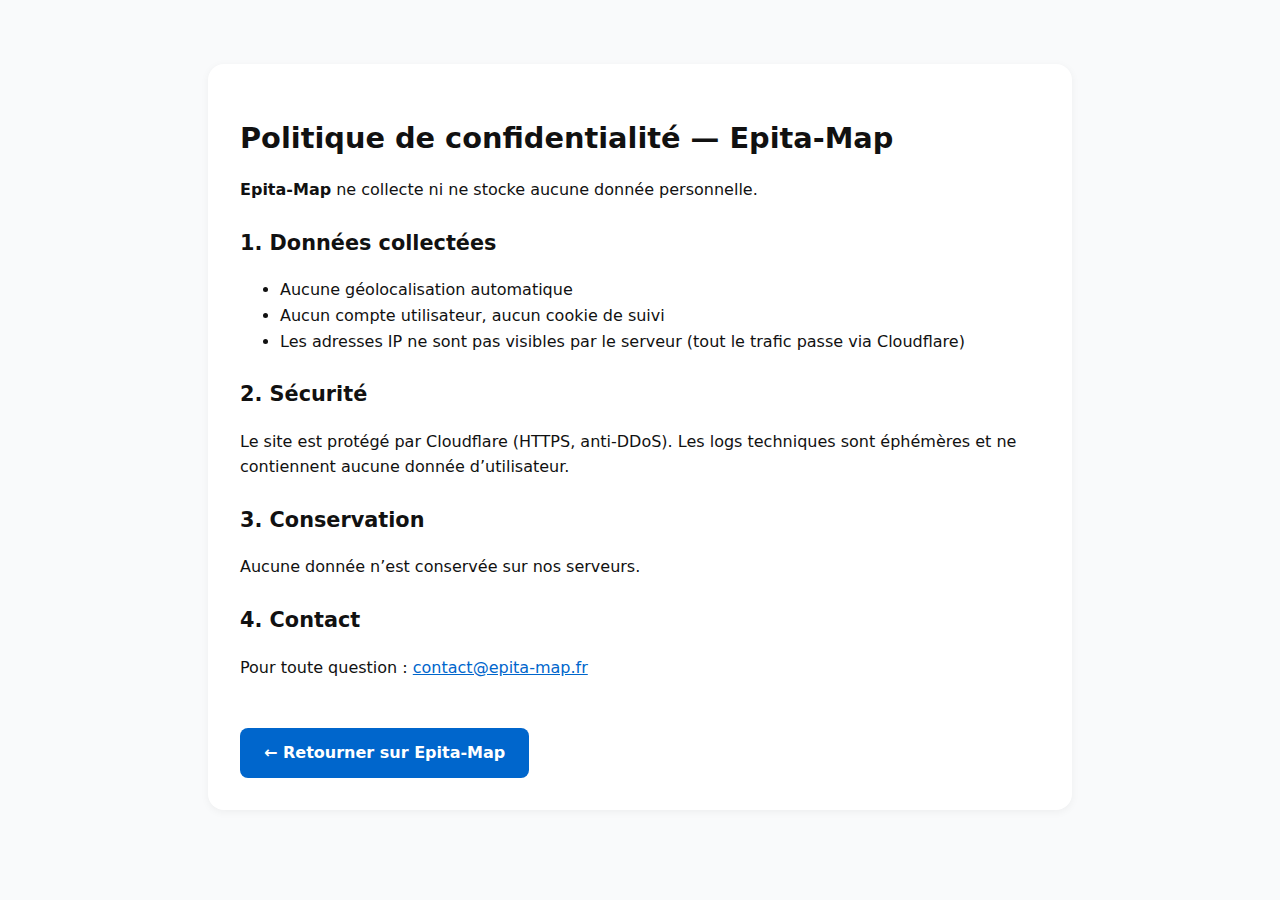
<file: src/privacy/index.html>
<!doctype html>
<html lang="fr">
<head>
<meta charset="utf-8">
<meta name="viewport" content="width=device-width,initial-scale=1">
<title>Politique de confidentialité — Epita-Map</title>
<style>
  body {
    font-family: system-ui, sans-serif;
    line-height: 1.6;
    background: #f9fafb;
    color: #111;
    margin: 0;
    padding: 2rem;
  }
  main {
    max-width: 800px;
    margin: 2rem auto;
    background: white;
    border-radius: 16px;
    box-shadow: 0 2px 8px rgba(0,0,0,0.05);
    padding: 2rem;
  }
  h1 {
    font-size: 1.8rem;
    margin-bottom: 1rem;
  }
  h2 {
    font-size: 1.3rem;
    margin-top: 1.5rem;
  }
  p, li {
    font-size: 1rem;
  }
  a {
    color: #0066cc;
  }
  .btn-back {
    display: inline-block;
    margin-top: 2rem;
    padding: 0.75rem 1.5rem;
    background: #0066cc;
    color: #fff;
    border-radius: 8px;
    text-decoration: none;
    font-weight: 600;
    transition: background 0.2s ease;
  }
  .btn-back:hover {
    background: #004999;
  }
</style>
</head>
<body>
<main>
  <h1>Politique de confidentialité — Epita-Map</h1>

  <p><strong>Epita-Map</strong> ne collecte ni ne stocke aucune donnée personnelle.</p>

  <h2>1. Données collectées</h2>
  <ul>
    <li>Aucune géolocalisation automatique</li>
    <li>Aucun compte utilisateur, aucun cookie de suivi</li>
    <li>Les adresses IP ne sont pas visibles par le serveur (tout le trafic passe via Cloudflare)</li>
  </ul>

  <h2>2. Sécurité</h2>
  <p>Le site est protégé par Cloudflare (HTTPS, anti-DDoS). Les logs techniques sont éphémères et ne contiennent aucune donnée d’utilisateur.</p>

  <h2>3. Conservation</h2>
  <p>Aucune donnée n’est conservée sur nos serveurs.</p>

  <h2>4. Contact</h2>
  <p>Pour toute question : <a href="mailto:contact@epita-map.fr">contact@epita-map.fr</a></p>

  <a href="https://epita-map.fr" class="btn-back">← Retourner sur Epita-Map</a>
</main>
</body>
</html>
</file>
